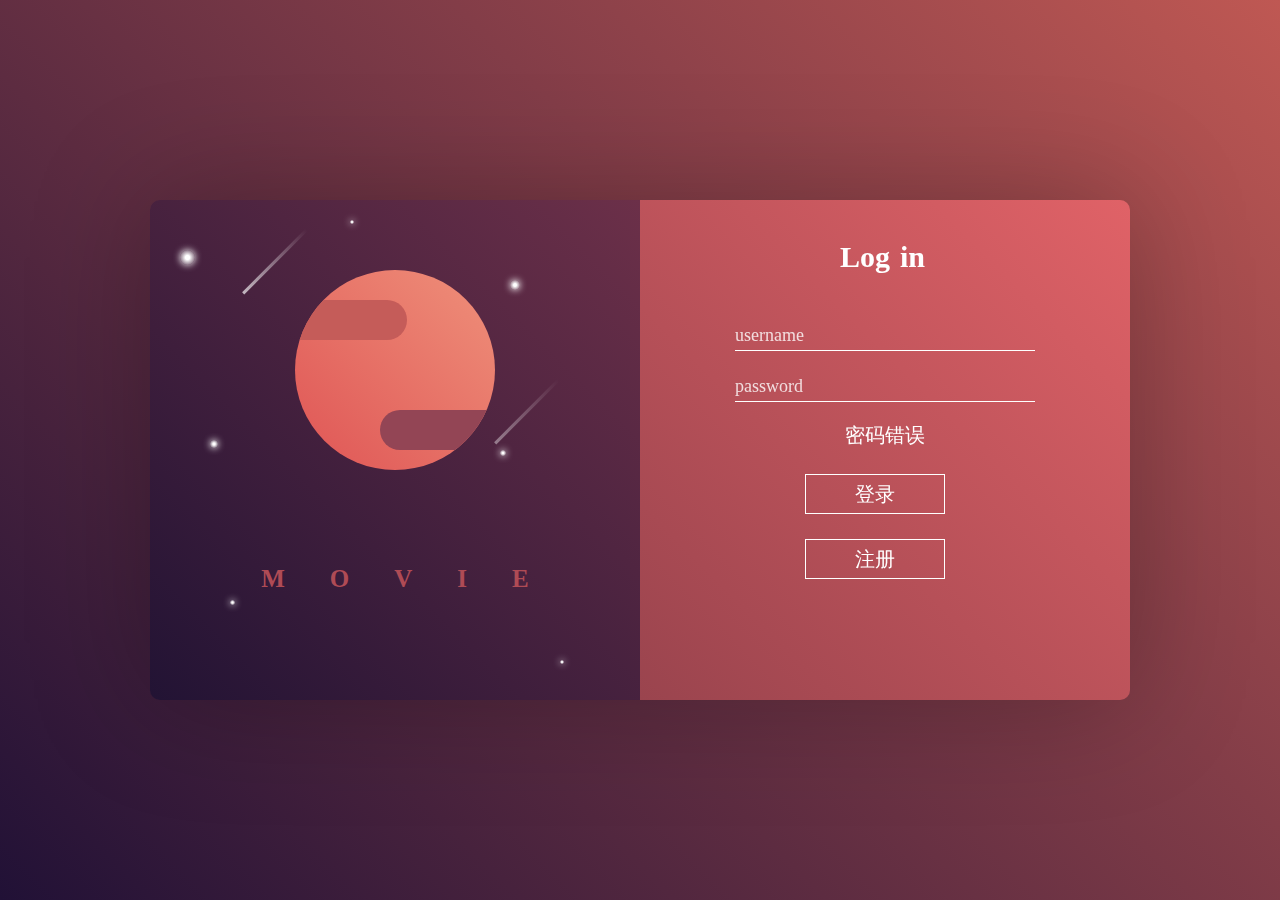
<file: src/main/resources/templates/login.html>
<!DOCTYPE html>
<html xmlns:th="http://www.thymeleaf.org">
<head>
    <meta charset="UTF-8">
    <title>账号登录</title>
    <style>
        *{
            margin: 0;
            padding: 0;
        }

        html,
        body {
            height: 100%;
        }

        @font-face {
            font-family: 'neo';

        }
        input:focus{
            outline: none;
        }
        .form input{
            width: 300px;
            height: 30px;
            font-size: 18px;
            background: none;
            border: none;
            border-bottom: 1px solid #fff;
            color: #fff;
            margin-bottom: 20px;
        }
        .form input::placeholder{
            color: rgba(255,255,255,0.8);
            font-size: 18px;
            font-family: "neo";
        }
        .confirm{
            height: 0;
            overflow: hidden;
            transition: .25s;
        }
        .btn{
            width:140px;
            height: 40px;
            border: 1px solid #fff;
            background: none;
            font-size:20px;
            color: #fff;
            cursor: pointer;
            margin-top: 25px;
            font-family: "neo";
            transition: .25s;
        }
        .btn:hover{
            background: rgba(255,255,255,.25);
        }
        #login_wrap{
            width: 980px;
            min-height: 500px;
            border-radius: 10px;
            font-family: "neo";
            overflow: hidden;
            box-shadow: 0px 0px 120px rgba(0, 0, 0, 0.25);
            position: fixed;
            top: 50%;
            right: 50%;
            margin-top: -250px;
            margin-right: -490px;
        }
        #login{
            width: 50%;
            height: 100%;
            min-height: 500px;
            background: linear-gradient(45deg, #9a444e, #e06267);
            position: relative;
            float: right;
        }
        #login #status{
            width: 90px;
            height: 35px;
            margin: 40px auto;
            color: #fff;
            font-size: 30px;
            font-weight: 600;
            position: relative;
            overflow: hidden;
        }
        #login #status i{
            font-style: normal;
            position: absolute;
            transition: .5s
        }
        #login span{
            text-align: center;
            position: absolute;
            left: 50%;
            margin-left: -150px;
            top: 52%;
            margin-top: -140px;
        }
        #login span a{
            text-decoration: none;
            color: #fff;
            display: block;
            margin-top: 80px;
            font-size: 18px;
        }
        #bg{
            background: linear-gradient(45deg, #211136, #bf5853);
            height: 100%;
        }
        /*绘图*/
        #login_img{
            width: 50%;
            min-height: 500px;
            background: linear-gradient(45deg, #221334, #6c3049);
            float: left;
            position: relative;
        }
        #login_img span{
            position: absolute;
            display: block;
        }
        #login_img .circle{
            width: 200px;
            height: 200px;
            border-radius: 50%;
            background: linear-gradient(45deg, #df5555, #ef907a);
            top: 70px;
            left: 50%;
            margin-left: -100px;
            overflow: hidden;
        }
        #login_img .circle span{
            width: 150px;
            height: 40px;
            border-radius: 50px;
            position: absolute;
        }
        #login_img .circle span:nth-child(1){
            top: 30px;
            left: -38px;
            background: #c55c59;
        }
        #login_img .circle span:nth-child(2){
            bottom: 20px;
            right: -35px;
            background: #934555;
        }
        #login_img .star span{
            background: radial-gradient(#fff 10%,#fff 20%,rgba(72, 34, 64, 0));
            border-radius: 50%;
            box-shadow: 0 0 7px #fff;
        }
        #login_img .star span:nth-child(1){
            width: 15px;
            height: 15px;
            top: 50px;
            left: 30px;
        }
        #login_img .star span:nth-child(2){
            width: 10px;
            height: 10px;
            left: 360px;
            top: 80px;
        }
        #login_img .star span:nth-child(3){
            width: 5px;
            height: 5px;
            top: 400px;
            left: 80px;
        }
        #login_img .star span:nth-child(4){
            width: 8px;
            height: 8px;
            top: 240px;
            left: 60px;
        }
        #login_img .star span:nth-child(5){
            width: 4px;
            height: 4px;
            top: 20px;
            left: 200px;
        }
        #login_img .star span:nth-child(6){
            width: 4px;
            height: 4px;
            top: 460px;
            left: 410px;
        }
        #login_img .star span:nth-child(7){
            width: 6px;
            height: 6px;
            top: 250px;
            left: 350px;
        }
        #login_img .fly_star span{
            width: 90px;
            height: 3px;
            background: -webkit-linear-gradient(left, rgba(255, 255, 255, 0.67), rgba(255,255,255,0));
            background: -o-linear-gradient(left, rgba(255, 255, 255, 0.67), rgba(255,255,255,0));
            background: linear-gradient(to right, rgba(255, 255, 255, 0.67), rgba(255,255,255,0));
            transform: rotate(-45deg);
        }
        #login_img .fly_star span:nth-child(1){
            top:60px;
            left: 80px;
        }
        #login_img .fly_star span:nth-child(2){
            top: 210px;
            left: 332px;
            opacity: 0.6;
        }
        #login_img p{
            text-align: center;
            color: #af4b55;
            font-weight: 600;
            margin-top: 365px;
            font-size: 25px;
        }
        #login_img p i{
            font-style: normal;
            margin-right: 45px;
        }
        #login_img p i:nth-last-child(1){
            margin-right: 0;
        }
        /*提示*/
        #hint{
            width: 100%;
            line-height: 70px;
            background: linear-gradient(-90deg, #9b494d, #bf5853);
            text-align: center;
            font-size: 25px;
            color: #fff;
            box-shadow: 0 0 20px #733544;
            display: none;
            opacity: 0;
            transition: .5s;
            position: absolute;
            top: 0;
            z-index: 999;
        }
        /* 响应式 */
        @media screen and (max-width:1000px ) {
            #login_img{
                display: none;
            }
            #login_wrap{
                width: 490px;
                margin-right: -245px;
            }
            #login{
                width: 100%;

            }
        }
        @media screen and (max-width:560px ) {
            #login_wrap{
                width: 330px;
                margin-right: -165px;
            }
            #login span{
                margin-left: -125px;
            }
            .form input{
                width: 250px;
            }
            .btn{
                width: 113px;
            }
        }
        @media screen and (max-width:345px ) {
            #login_wrap {
                width: 290px;
                margin-right: -145px;
            }
        }
        .tips{
            color:white;
            font-size:20px;
        }
    </style>
</head>
<body>
<div id="bg">
    <div id="login_wrap">
        <div id="login"><!-- 登录注册切换动画 -->
            <div id="status">
                <i style="top: 0">Log</i>
                <i style="top: 35px">Sign</i>
                <i style="right: 5px">in</i>
            </div>
            <span>
                   	<form role="form" action="/loginIn" method="post" >
                        <p class="form"><input type="text" id="username" name="userName" placeholder="username"></p>
                        <p class="form"><input type="password" id="password" name="passWord" placeholder="password"></p>
            			<div class='tips'th:if="${flag == 'yes'}">密码错误</div>
                       	<p>
                        <input type="submit"  class="btn" value="登录"  onclick="return login(form)"style="margin-right: 20px;">
						<div onclick=window.open("/register","_self")>
						<input type="button" value="注册" class="btn" id="btn" style="margin-right: 20px;" onclick="login()">
                        </div>
                        </p>
                    </form>
                </span>
        </div>
        <div id="login_img"><!-- 图片绘制框 -->
            <span class="circle">
                    <span></span>
                    <span></span>
                </span>
            <span class="star">
                    <span></span>
                    <span></span>
                    <span></span>
                    <span></span>
                    <span></span>
                    <span></span>
                    <span></span>
                    <span></span>
                </span>
            <span class="fly_star">
                    <span></span>
                    <span></span>
                </span>
            <p id="title">MOVIE</p>
        </div>
    </div>
</div>
</body>
<script>
    var name_c = document.getElementById("title")
    var name = name_c.innerHTML.split("")
    name_c.innerHTML = ""
    for (i = 0; i < name.length; i++)
        if (name[i] != ",")
            name_c.innerHTML += "<i>" + name[i] + "</i>"

    function login(form) {
        var user= document.getElementById("username");
        var pd=document.getElementById("password");
        if(user.value == "" || pd.value==""){
            return false;
        }
        return true;
    }
</script>
</html>
</file>
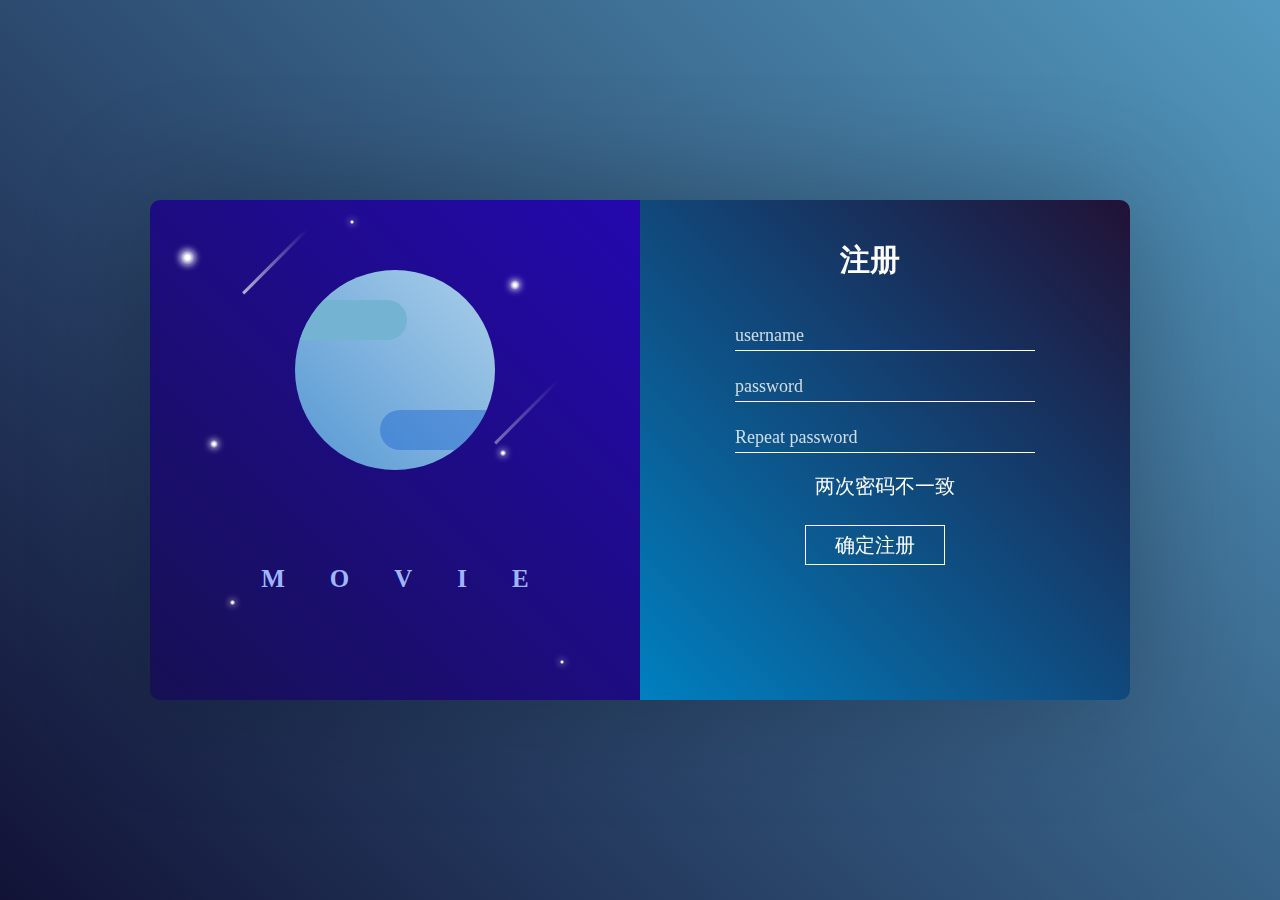
<file: src/main/resources/templates/register.html>
<!DOCTYPE html>
<html xmlns:th="http://www.thymeleaf.org">
<head>
    <meta charset="UTF-8">
    <title>账号登录</title>

    <style>
        *{
            margin: 0;
            padding: 0;
        }

        html,
        body {
            height: 100%;
        }

        @font-face {
            font-family: 'neo';

        }
        input:focus{
            outline: none;
        }
        .form input{
            width: 300px;
            height: 30px;
            font-size: 18px;
            background: none;
            border: none;
            border-bottom: 1px solid #fff;
            color: #fff;
            margin-bottom: 20px;
        }
        .form input::placeholder{
            color: rgba(255,255,255,0.8);
            font-size: 18px;
            font-family: "neo";
        }
        .confirm{
            height: 0;
            overflow: hidden;
            transition: .25s;
        }
        .btn{
            width:140px;
            height: 40px;
            border: 1px solid #fff;
            background: none;
            font-size:20px;
            color: #fff;
            cursor: pointer;
            margin-top: 25px;
            font-family: "neo";
            transition: .25s;
        }
        .btn:hover{
            background: rgba(255,255,255,.25);
        }
        .tips{
            color:white;
            font-size:20px;
        }
        #login_wrap{
            width: 980px;
            min-height: 500px;
            border-radius: 10px;
            font-family: "neo";
            overflow: hidden;
            box-shadow: 0px 0px 120px rgba(0, 0, 0, 0.25);
            position: fixed;
            top: 50%;
            right: 50%;
            margin-top: -250px;
            margin-right: -490px;
        }
        #login{
            width: 50%;
            height: 100%;
            min-height: 500px;
            background: linear-gradient(45deg, rgb(0, 128, 192), #211136);
            position: relative;
            float: right;
        }
        #login #status{
            width: 90px;
            height: 35px;
            margin: 40px auto;
            color: #fff;
            font-size: 30px;
            font-weight: 600;
            position: relative;
            overflow: hidden;
        }
        #login #status i{
            font-style: normal;
            position: absolute;
            transition: .5s
        }
        #login span{
            text-align: center;
            position: absolute;
            left: 50%;
            margin-left: -150px;
            top: 52%;
            margin-top: -140px;
        }
        #login span a{
            text-decoration: none;
            color: #fff;
            display: block;
            margin-top: 80px;
            font-size: 18px;
        }
        #bg{
            background: linear-gradient(45deg, #111236, #5399bf);
            height: 100%;
        }
        /*绘图*/
        #login_img{
            width: 50%;
            min-height: 500px;
            background: linear-gradient(45deg, #161053, #2408af);
            float: left;
            position: relative;
        }
        #login_img span{
            position: absolute;
            display: block;
        }
        #login_img .circle{
            width: 200px;
            height: 200px;
            border-radius: 50%;
            background: linear-gradient(45deg, #5798d4, rgba(172, 209, 234, 0.99));
            top: 70px;
            left: 50%;
            margin-left: -100px;
            overflow: hidden;
        }
        #login_img .circle span{
            width: 150px;
            height: 40px;
            border-radius: 50px;
            position: absolute;
        }
        #login_img .circle span:nth-child(1){
            top: 30px;
            left: -38px;
            background: #75b3d2;
        }
        #login_img .circle span:nth-child(2){
            bottom: 20px;
            right: -35px;
            background: rgba(41, 112, 210, 0.53);
        }
        #login_img .star span{
            background: radial-gradient(#fff 10%,#fff 20%,rgba(72, 34, 64, 0));
            border-radius: 50%;
            box-shadow: 0 0 7px #fff;
        }
        #login_img .star span:nth-child(1){
            width: 15px;
            height: 15px;
            top: 50px;
            left: 30px;
        }
        #login_img .star span:nth-child(2){
            width: 10px;
            height: 10px;
            left: 360px;
            top: 80px;
        }
        #login_img .star span:nth-child(3){
            width: 5px;
            height: 5px;
            top: 400px;
            left: 80px;
        }
        #login_img .star span:nth-child(4){
            width: 8px;
            height: 8px;
            top: 240px;
            left: 60px;
        }
        #login_img .star span:nth-child(5){
            width: 4px;
            height: 4px;
            top: 20px;
            left: 200px;
        }
        #login_img .star span:nth-child(6){
            width: 4px;
            height: 4px;
            top: 460px;
            left: 410px;
        }
        #login_img .star span:nth-child(7){
            width: 6px;
            height: 6px;
            top: 250px;
            left: 350px;
        }
        #login_img .fly_star span{
            width: 90px;
            height: 3px;
            background: -webkit-linear-gradient(left, rgba(255, 255, 255, 0.67), rgba(255,255,255,0));
            background: -o-linear-gradient(left, rgba(255, 255, 255, 0.67), rgba(255,255,255,0));
            background: linear-gradient(to right, rgba(255, 255, 255, 0.67), rgba(255,255,255,0));
            transform: rotate(-45deg);
        }
        #login_img .fly_star span:nth-child(1){
            top:60px;
            left: 80px;
        }
        #login_img .fly_star span:nth-child(2){
            top: 210px;
            left: 332px;
            opacity: 0.6;
        }
        #login_img p{
            text-align: center;
            color: #9fb5ff;
            font-weight: 600;
            margin-top: 365px;
            font-size: 25px;
        }
        #login_img p i{
            font-style: normal;
            margin-right: 45px;
        }
        #login_img p i:nth-last-child(1){
            margin-right: 0;
        }
        /*提示*/
        #hint{
            width: 100%;
            line-height: 70px;
            background: linear-gradient(-90deg, #9b494d, #bf5853);
            text-align: center;
            font-size: 25px;
            color: #fff;
            box-shadow: 0 0 20px #733544;
            display: none;
            opacity: 0;
            transition: .5s;
            position: absolute;
            top: 0;
            z-index: 999;
        }
        /* 响应式 */
        @media screen and (max-width:1000px ) {
            #login_img{
                display: none;
            }
            #login_wrap{
                width: 490px;
                margin-right: -245px;
            }
            #login{
                width: 100%;

            }
        }
        @media screen and (max-width:560px ) {
            #login_wrap{
                width: 330px;
                margin-right: -165px;
            }
            #login span{
                margin-left: -125px;
            }
            .form input{
                width: 250px;
            }
            .btn{
                width: 113px;
            }
        }
        @media screen and (max-width:345px ) {
            #login_wrap {
                width: 290px;
                margin-right: -145px;
            }
        }
    </style>
</head>


<body>
<div id="bg">
    <div id="login_wrap">
        <div id="login"><!-- 登录注册切换动画 -->
            <div id="status">
                <i style="top: 0">注册</i>

            </div>
            <span>
                   	<form role="form" action="/registerIn" method="post" >
                        <p class="form"><input type="text" id="username" name="userName" placeholder="username"></p>
                        <p class="form"><input type="password" id="password" name="passWord" placeholder="password"></p>
                        <p class="form"><input type="password" id="password1" name="passWord1" placeholder="Repeat password" onBlur="check()" onFocus="check2()"></p>
                        <div id="tip" align="center" class="tips">两次密码不一致</div>
                       	<div onclick="return check()">
                        <input type="submit"  class="btn" value="确定注册"  onclick="return register(form)"style="margin-right: 20px;">
                        </div>

                    </form>


                </span>

        </div>

        <div id="login_img"><!-- 图片绘制框 -->
            <span class="circle">
                    <span></span>
                    <span></span>
                </span>
            <span class="star">
                    <span></span>
                    <span></span>
                    <span></span>
                    <span></span>
                    <span></span>
                    <span></span>
                    <span></span>
                    <span></span>
                </span>
            <span class="fly_star">
                    <span></span>
                    <span></span>
                </span>
            <p id="title">MOVIE</p>
        </div>
    </div>
</div>
</body>
<script src="https://apps.bdimg.com/libs/jquery/2.1.4/jquery.min.js"></script>
<script>

    var name_c = document.getElementById("title")
    var name = name_c.innerHTML.split("")
    name_c.innerHTML = ""
    for (i = 0; i < name.length; i++)
        if (name[i] != ",")
            name_c.innerHTML += "<i>" + name[i] + "</i>"


    function register()
    {
        var ps=document.getElementById("password");
        var rps=document.getElementById("password1");
        if(ps.value!=rps.value||ps.value==""||rps.value=="")
        {
            return false;
        }
        else return true;

    }
    $(document).ready(function(){
        $("#tip").hide();
    })

    function check()
    {
        var str1=document.getElementById('password').value;
        var str2=document.getElementById('password1').value;
        if(str1!=str2){
            $("#tip").show();
            return false;
        }
        else
        {
            $("#tip").hide();
            return true;
        }
    }
</script>
</html>
</file>
